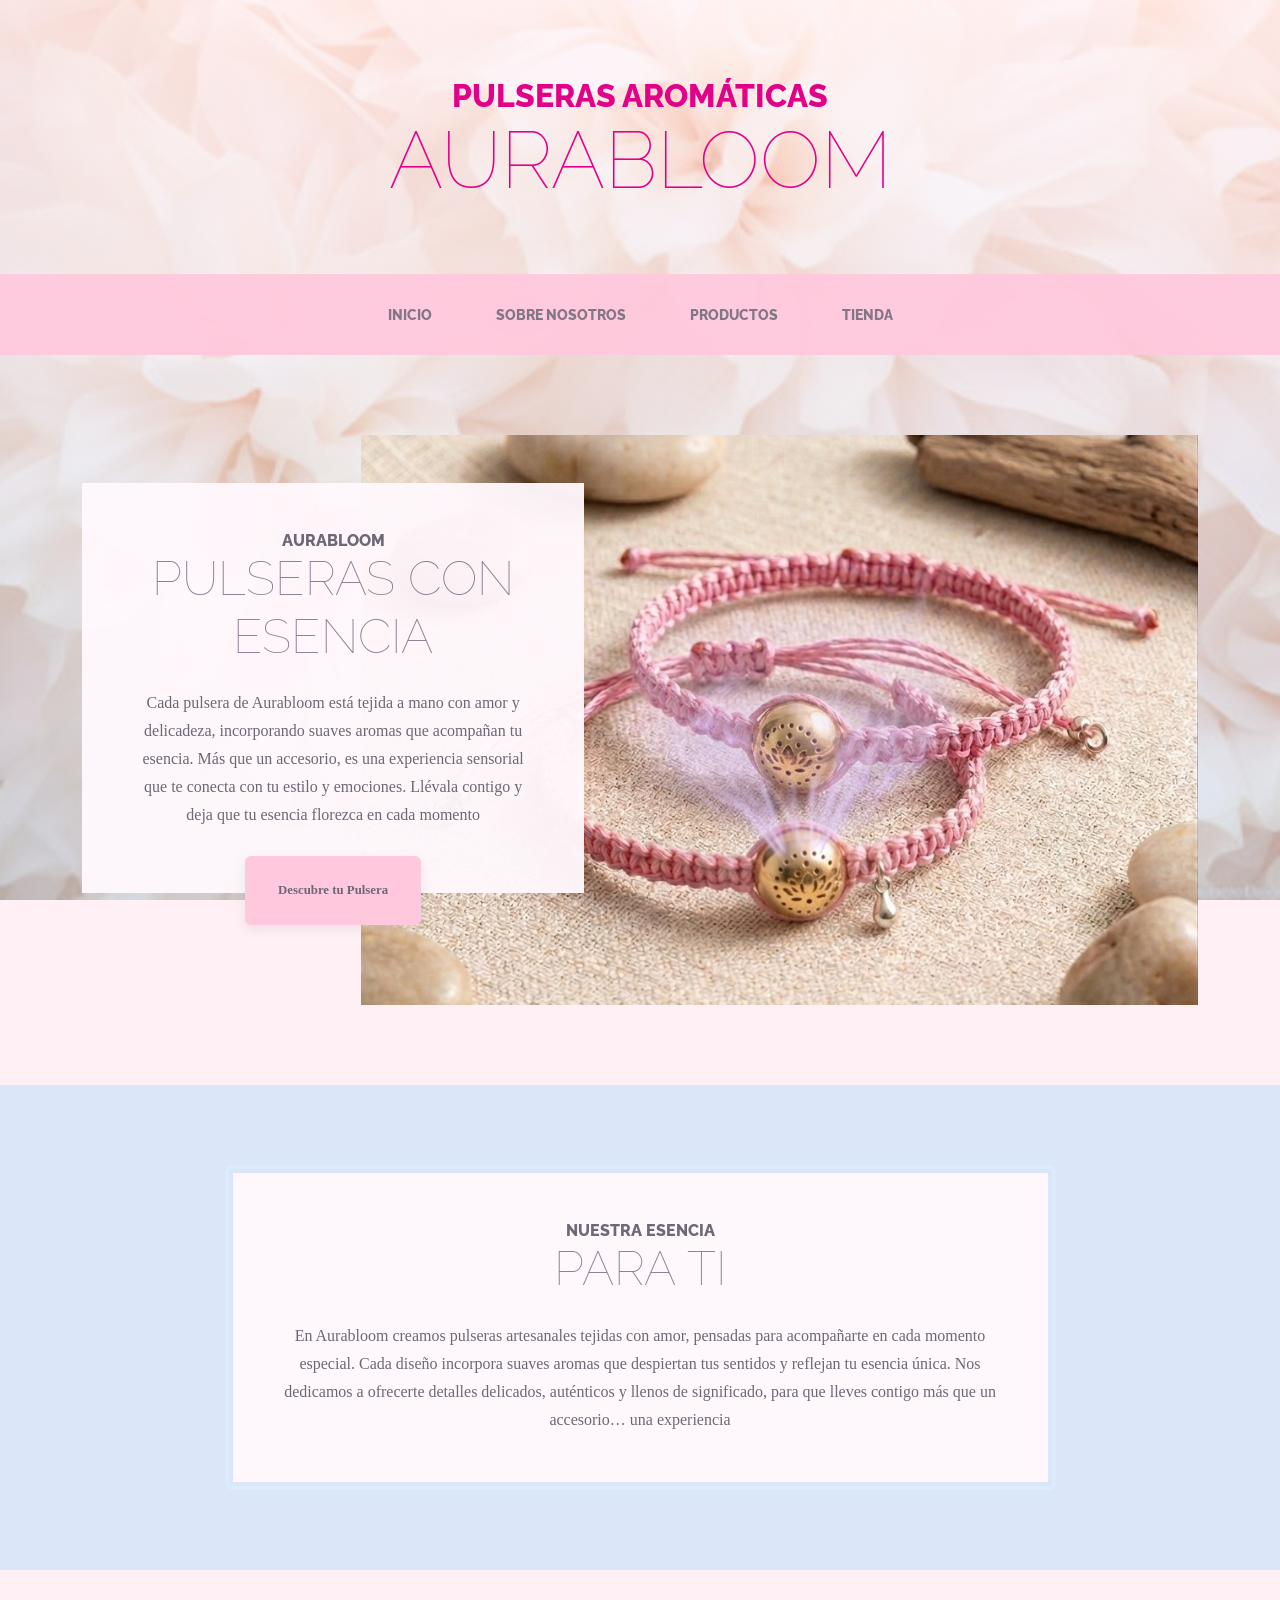
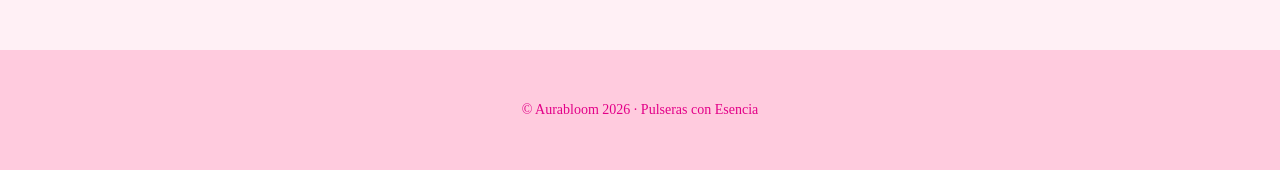
<file: index.html>
<!DOCTYPE html>
<html lang="en">
    <head>
        <meta charset="utf-8" />
        <meta name="viewport" content="width=device-width, initial-scale=1, shrink-to-fit=no" />
        <meta name="description" content="" />
        <meta name="author" content="" />
        <title>Aurabloom</title>
        <link rel="icon" type="image/x-icon" href="assets/favicon.png" />
        <!-- Google fonts-->
        <link href="https://fonts.googleapis.com/css?family=Raleway:100,100i,200,200i,300,300i,400,400i,500,500i,600,600i,700,700i,800,800i,900,900i" rel="stylesheet" />
        <link href="https://fonts.googleapis.com/css?family=Lora:400,400i,700,700i" rel="stylesheet" />
        <!-- Core theme CSS (includes Bootstrap)-->
        <link href="css/styles.css" rel="stylesheet" />
    </head>
    <body>
        <header>
            <h1 class="site-heading text-center text-faded d-none d-lg-block">
                <span class="site-heading-upper text-primary mb-3">Pulseras Aromáticas</span>
                <span class="site-heading-lower">Aurabloom</span>
            </h1>
        </header>
        <!-- Navigation-->
        <nav class="navbar navbar-expand-lg navbar-dark py-lg-4" id="mainNav">
            <div class="container">
                <a class="navbar-brand text-uppercase fw-bold d-lg-none" href="index.html">Aurabloom</a>
                <button class="navbar-toggler" type="button" data-bs-toggle="collapse" data-bs-target="#navbarSupportedContent" aria-controls="navbarSupportedContent" aria-expanded="false" aria-label="Toggle navigation"><span class="navbar-toggler-icon"></span></button>
                <div class="collapse navbar-collapse" id="navbarSupportedContent">
                    <ul class="navbar-nav mx-auto">
                        <li class="nav-item px-lg-4"><a class="nav-link text-uppercase" href="index.html">Inicio</a></li>
                        <li class="nav-item px-lg-4"><a class="nav-link text-uppercase" href="about.html">Sobre Nosotros</a></li>
                        <li class="nav-item px-lg-4"><a class="nav-link text-uppercase" href="products.html">Productos</a></li>
                        <li class="nav-item px-lg-4"><a class="nav-link text-uppercase" href="store.html">Tienda</a></li>
                    </ul>
                </div>
            </div>
        </nav>
        <section class="page-section clearfix">
            <div class="container">
                <div class="intro">
                    <img class="intro-img img-fluid mb-3 mb-lg-0 rounded" src="assets/img/intro.jpg" alt="..." />
                    <div class="intro-text left-0 text-center bg-faded p-5 rounded">
                        <h2 class="section-heading mb-4">
                            <span class="section-heading-upper">AURABLOOM</span>
                            <span class="section-heading-lower">Pulseras con Esencia</span>
                        </h2>
                        <p class="mb-3">Cada pulsera de Aurabloom está tejida a mano con amor y delicadeza, incorporando suaves aromas que acompañan tu esencia. Más que un accesorio, es una experiencia sensorial que te conecta con tu estilo y emociones. Llévala contigo y deja que tu esencia florezca en cada momento</p>
                        <div class="intro-button mx-auto"><a class="btn btn-primary btn-xl" href="#!">Descubre tu Pulsera</a></div>
                    </div>
                </div>
            </div>
        </section>
        <section class="page-section cta">
            <div class="container">
                <div class="row">
                    <div class="col-xl-9 mx-auto">
                        <div class="cta-inner bg-faded text-center rounded">
                            <h2 class="section-heading mb-4">
                                <span class="section-heading-upper">NUESTRA ESENCIA</span>
                                <span class="section-heading-lower">PARA TI</span>
                            </h2>
                            <p class="mb-0">En Aurabloom creamos pulseras artesanales tejidas con amor, pensadas para acompañarte en cada momento especial. Cada diseño incorpora suaves aromas que despiertan tus sentidos y reflejan tu esencia única. Nos dedicamos a ofrecerte detalles delicados, auténticos y llenos de significado, para que lleves contigo más que un accesorio… una experiencia</p>
                        </div>
                    </div>
                </div>
            </div>
        </section>
        <footer class="footer text-faded text-center py-5">
            <div class="container"><p class="m-0 small">© Aurabloom 2026 · Pulseras con Esencia</p></div>
        </footer>
        <!-- Bootstrap core JS-->
        <script src="https://cdn.jsdelivr.net/npm/bootstrap@5.2.3/dist/js/bootstrap.bundle.min.js"></script>
        <!-- Core theme JS-->
        <script src="js/scripts.js"></script>
    </body>
</html>
</file>
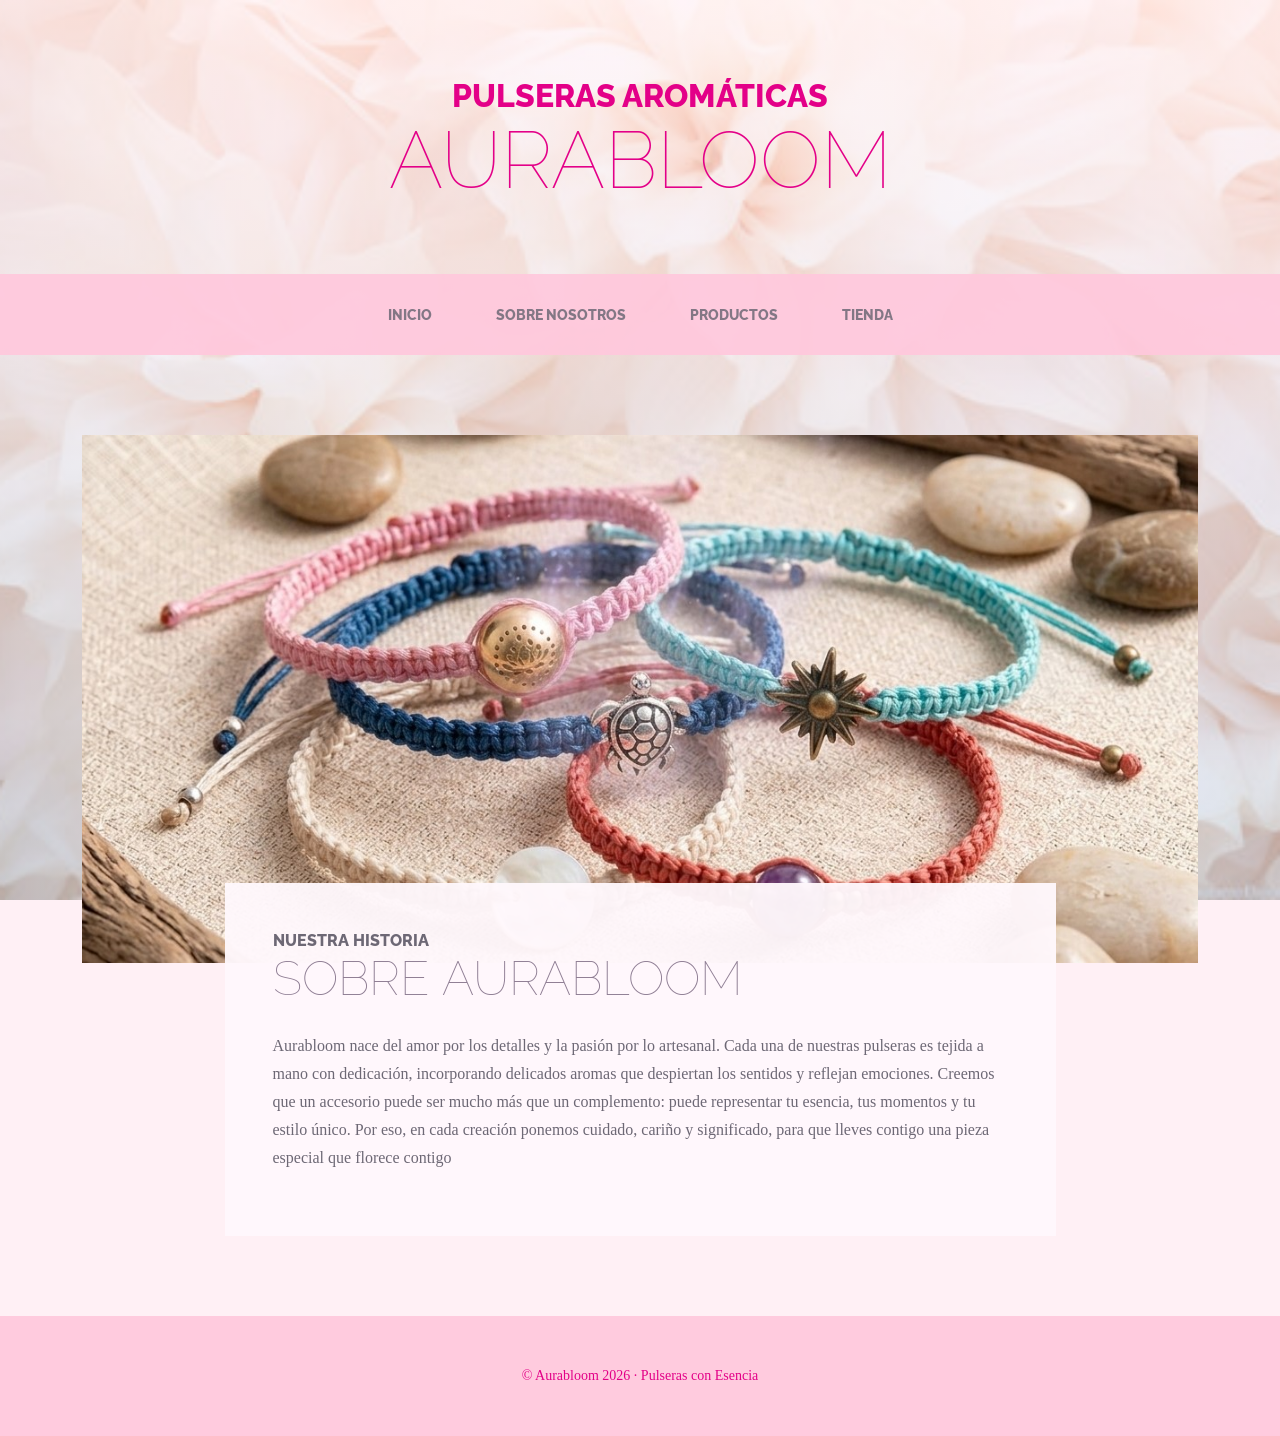
<file: about.html>
<!DOCTYPE html>
<html lang="en">
    <head>
        <meta charset="utf-8" />
        <meta name="viewport" content="width=device-width, initial-scale=1, shrink-to-fit=no" />
        <meta name="description" content="" />
        <meta name="author" content="" />
        <title>Aurabloom</title>
        <link rel="icon" type="image/x-icon" href="assets/favicon.png" />
        <!-- Google fonts-->
        <link href="https://fonts.googleapis.com/css?family=Raleway:100,100i,200,200i,300,300i,400,400i,500,500i,600,600i,700,700i,800,800i,900,900i" rel="stylesheet" />
        <link href="https://fonts.googleapis.com/css?family=Lora:400,400i,700,700i" rel="stylesheet" />
        <!-- Core theme CSS (includes Bootstrap)-->
        <link href="css/styles.css" rel="stylesheet" />
    </head>
    <body>
        <header>
            <h1 class="site-heading text-center text-faded d-none d-lg-block">
                <span class="site-heading-upper text-primary mb-3">Pulseras Aromáticas</span>
                <span class="site-heading-lower">Aurabloom</span>
            </h1>
        </header>
        <!-- Navigation-->
        <nav class="navbar navbar-expand-lg navbar-dark py-lg-4" id="mainNav">
            <div class="container">
                <a class="navbar-brand text-uppercase fw-bold d-lg-none" href="index.html">Aurabloom</a>
                <button class="navbar-toggler" type="button" data-bs-toggle="collapse" data-bs-target="#navbarSupportedContent" aria-controls="navbarSupportedContent" aria-expanded="false" aria-label="Toggle navigation"><span class="navbar-toggler-icon"></span></button>
                <div class="collapse navbar-collapse" id="navbarSupportedContent">
                    <ul class="navbar-nav mx-auto">
                        <li class="nav-item px-lg-4"><a class="nav-link text-uppercase" href="index.html">Inicio</a></li>
                        <li class="nav-item px-lg-4"><a class="nav-link text-uppercase" href="about.html">Sobre Nosotros</a></li>
                        <li class="nav-item px-lg-4"><a class="nav-link text-uppercase" href="products.html">Productos</a></li>
                        <li class="nav-item px-lg-4"><a class="nav-link text-uppercase" href="store.html">Tienda</a></li>
                    </ul>
                </div>
            </div>
        </nav>
        <section class="page-section about-heading">
            <div class="container">
                <img class="img-fluid rounded about-heading-img mb-3 mb-lg-0" src="assets/img/about.jpg" alt="..." />
                <div class="about-heading-content">
                    <div class="row">
                        <div class="col-xl-9 col-lg-10 mx-auto">
                            <div class="bg-faded rounded p-5">
                                <h2 class="section-heading mb-4">
                                    <span class="section-heading-upper">NUESTRA HISTORIA</span>
                                    <span class="section-heading-lower">SOBRE AURABLOOM</span>
                                </h2>
                                <p>Aurabloom nace del amor por los detalles y la pasión por lo artesanal. Cada una de nuestras pulseras es tejida a mano con dedicación, incorporando delicados aromas que despiertan los sentidos y reflejan emociones. Creemos que un accesorio puede ser mucho más que un complemento: puede representar tu esencia, tus momentos y tu estilo único. Por eso, en cada creación ponemos cuidado, cariño y significado, para que lleves contigo una pieza especial que florece contigo</p>
                            </div>
                        </div>
                    </div>
                </div>
            </div>
        </section>
        <footer class="footer text-faded text-center py-5">
            <div class="container"><p class="m-0 small">© Aurabloom 2026 · Pulseras con Esencia</p></div>
        </footer>
        <!-- Bootstrap core JS-->
        <script src="https://cdn.jsdelivr.net/npm/bootstrap@5.2.3/dist/js/bootstrap.bundle.min.js"></script>
        <!-- Core theme JS-->
        <script src="js/scripts.js"></script>
    </body>
</html>
</file>
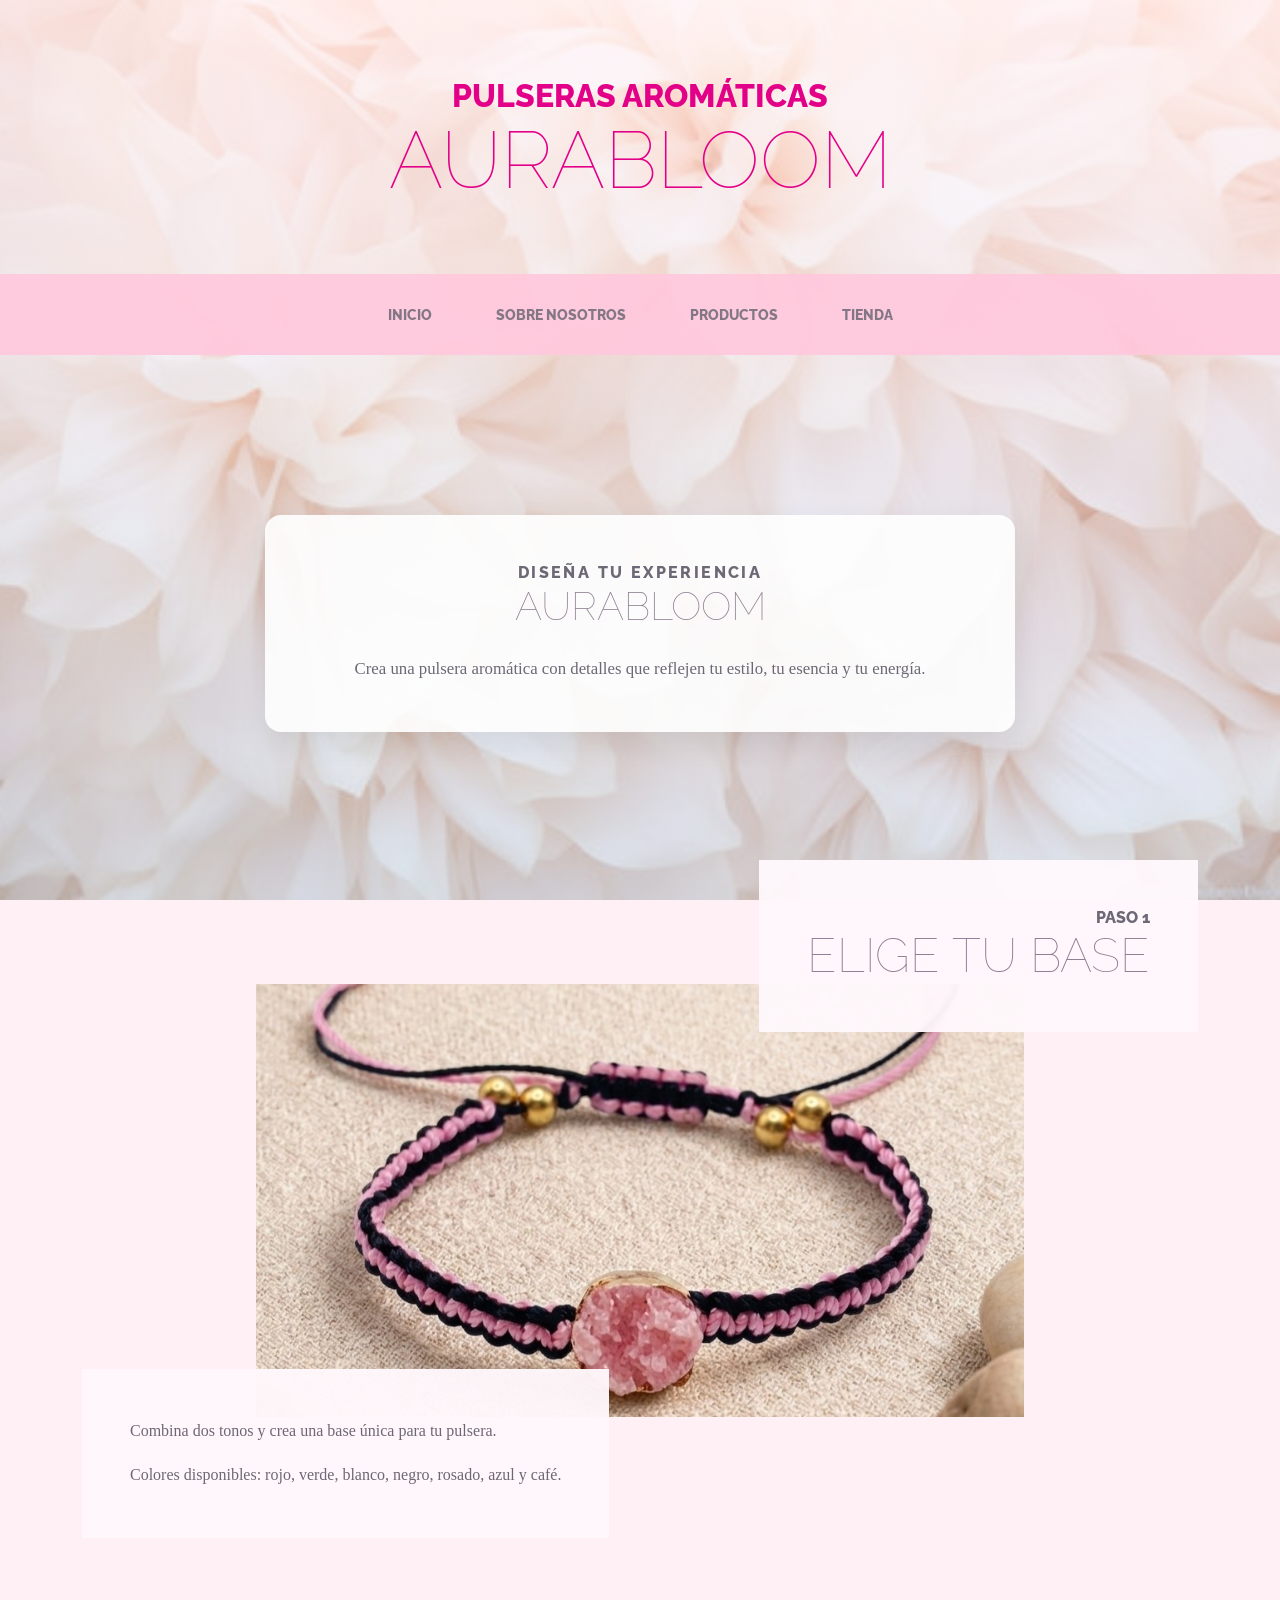
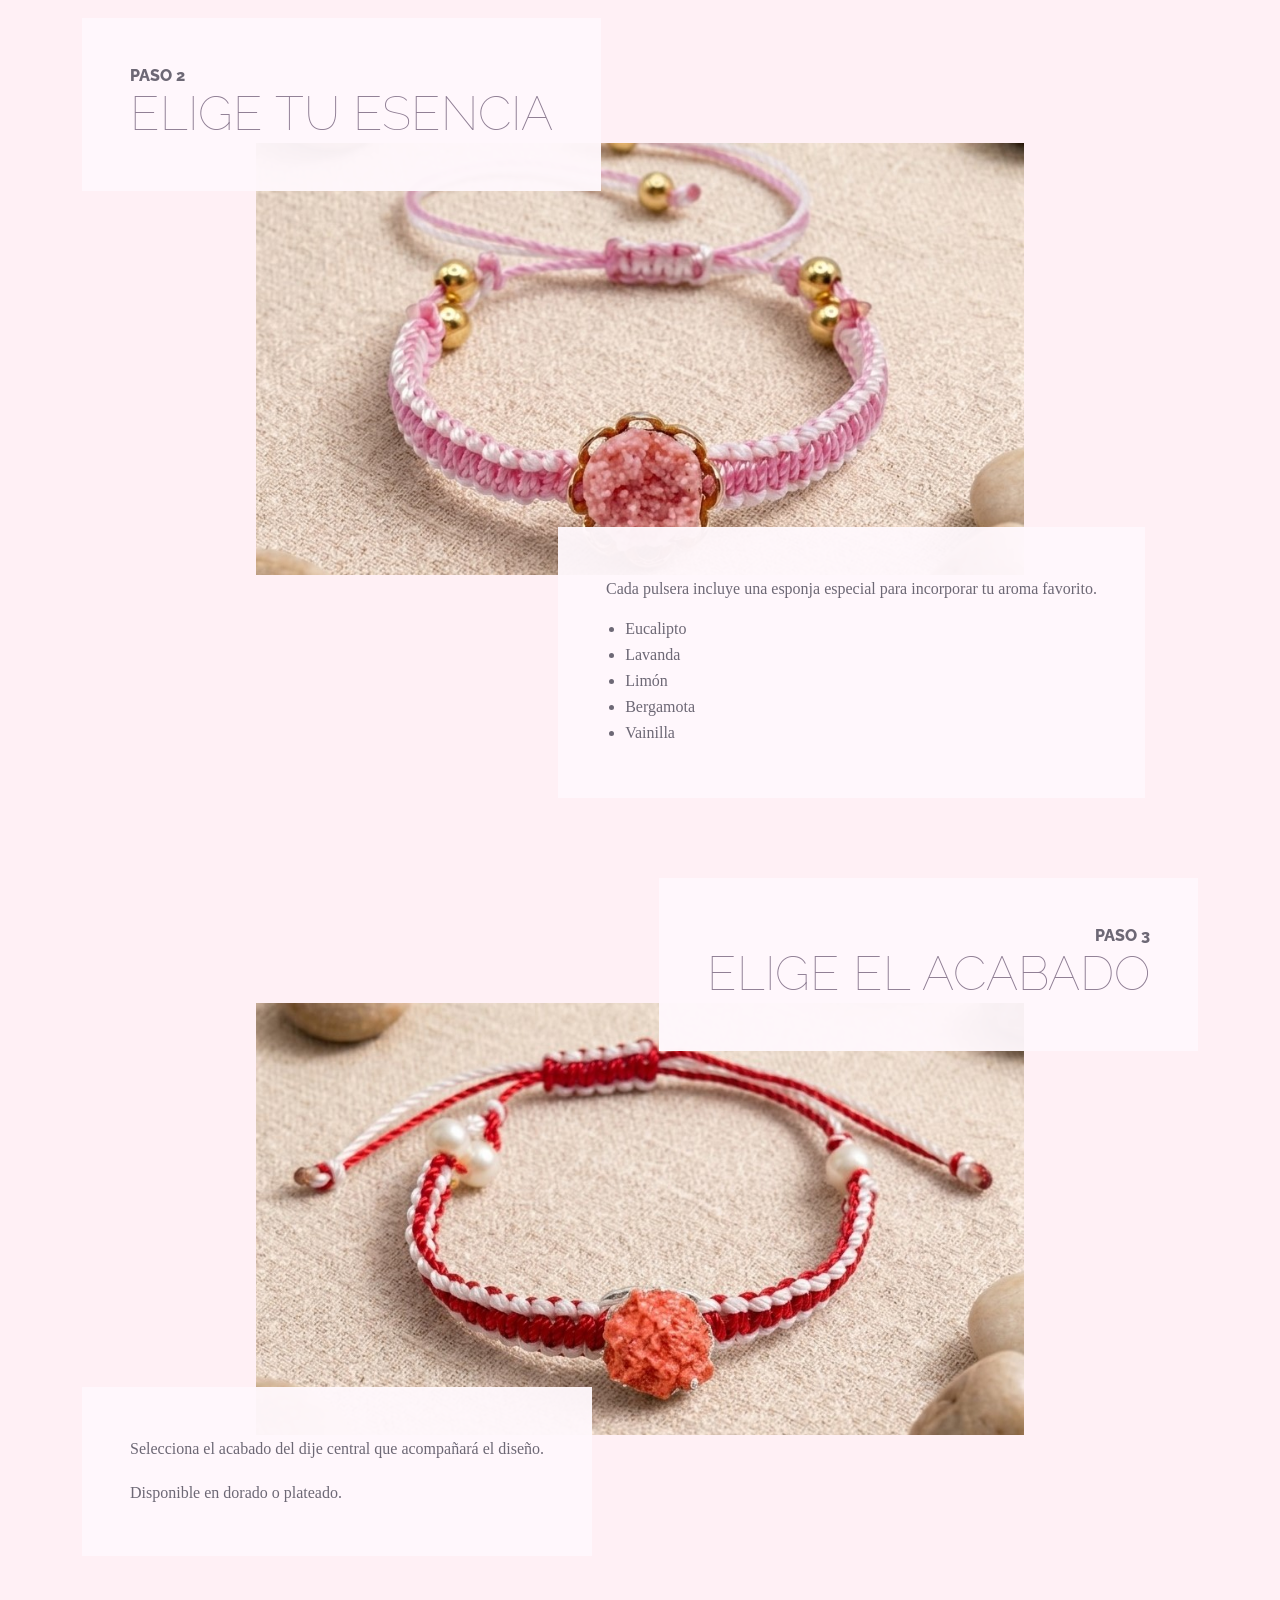
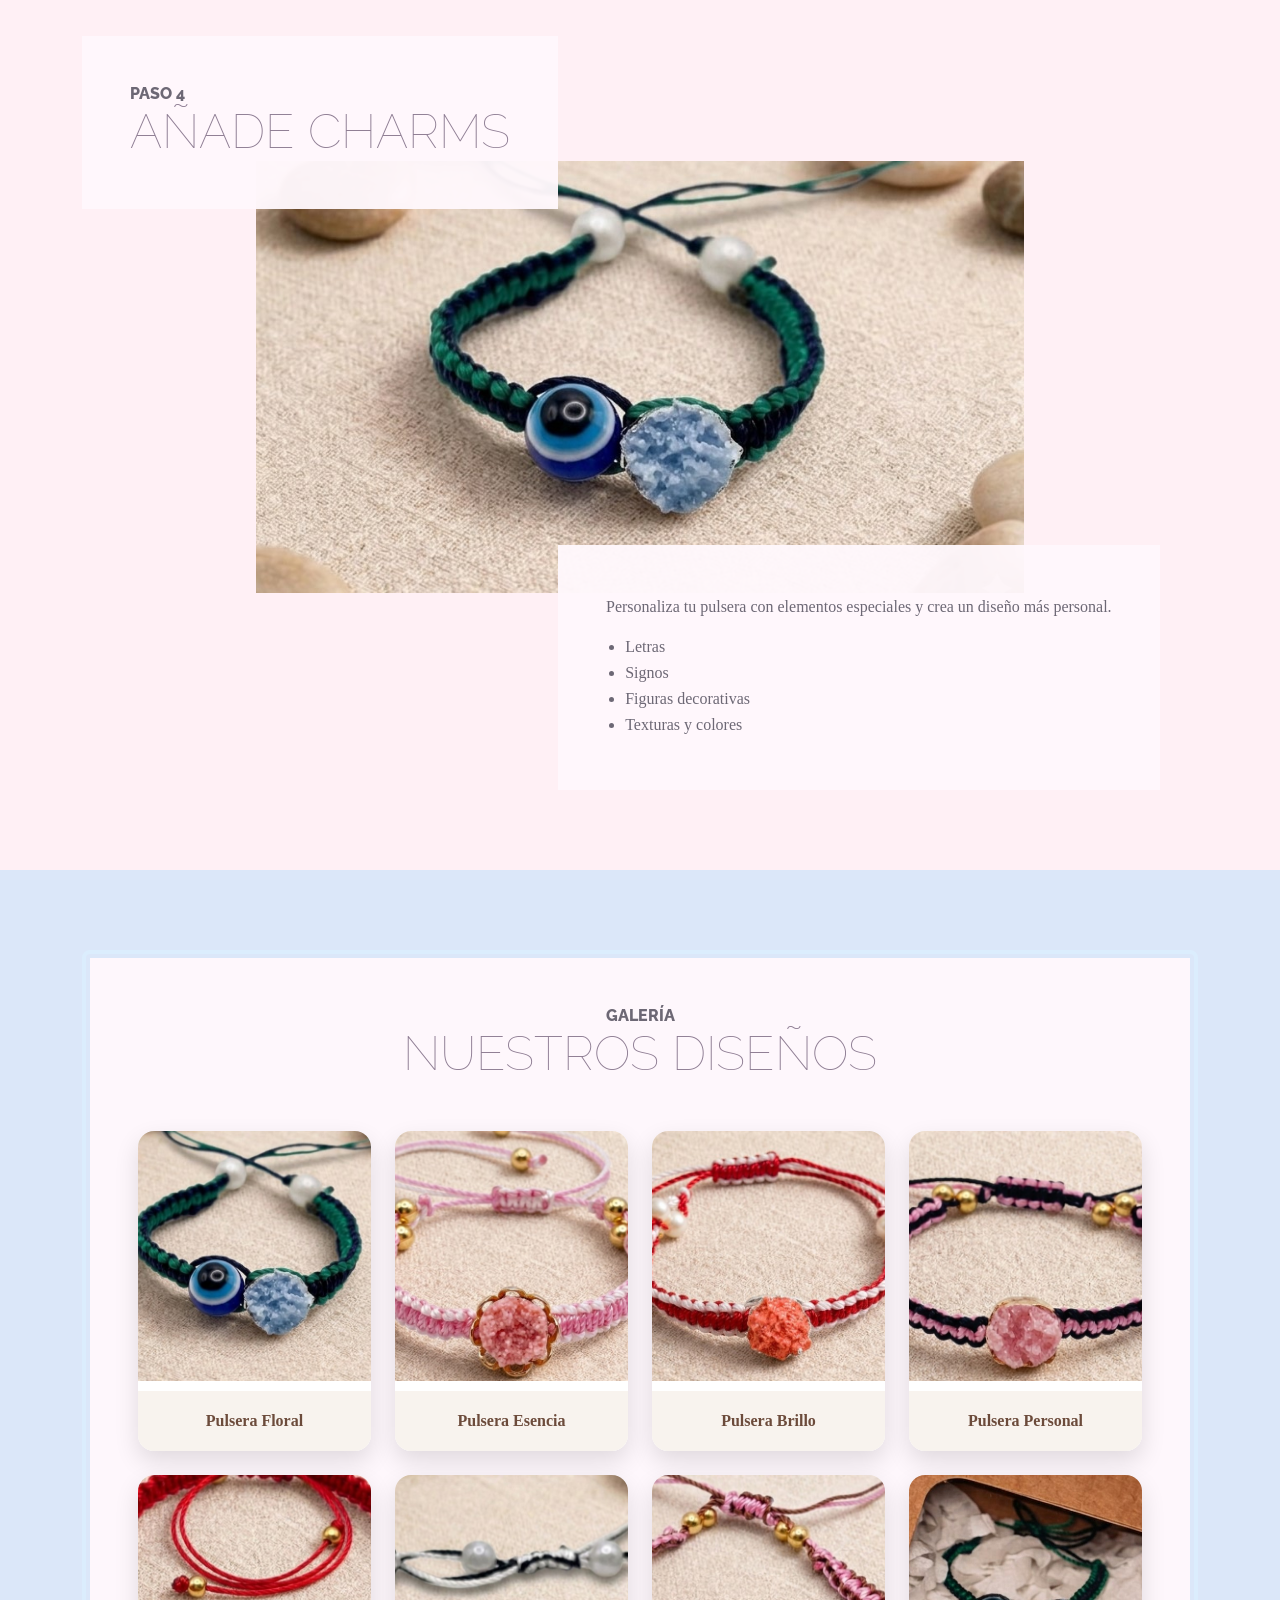
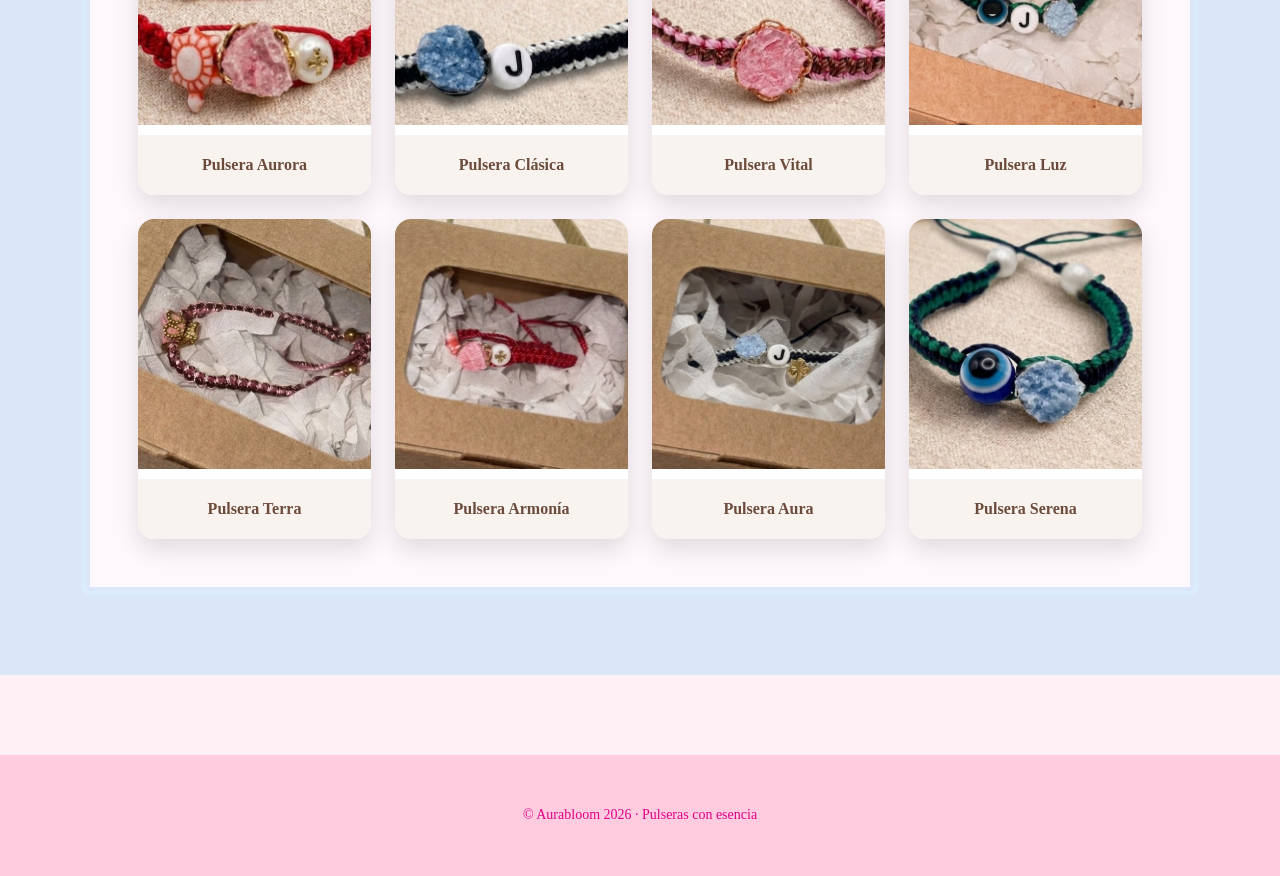
<file: products.html>
<!DOCTYPE html>
<html lang="es">
    <head>
        <meta charset="utf-8" />
        <meta name="viewport" content="width=device-width, initial-scale=1, shrink-to-fit=no" />
        <meta name="description" content="Aurabloom - Pulseras aromáticas personalizadas" />
        <meta name="author" content="" />
        <title>Aurabloom</title>
        <link rel="icon" type="image/x-icon" href="assets/favicon.png" />
        <link href="https://fonts.googleapis.com/css?family=Raleway:100,100i,200,200i,300,300i,400,400i,500,500i,600,600i,700,700i,800,800i,900,900i" rel="stylesheet" />
        <link href="https://fonts.googleapis.com/css?family=Lora:400,400i,700,700i" rel="stylesheet" />
        <link href="css/styles.css" rel="stylesheet" />

        <style>
            /* SECCIÓN PRINCIPAL CENTRADA */
            .hero-aurabloom {
                padding: 5rem 0 3rem 0;
            }

            .hero-aurabloom .hero-box {
                max-width: 750px;
                margin: 0 auto;
                text-align: center;
                background: rgba(255, 255, 255, 0.9);
                padding: 3rem 2rem;
                border-radius: 1rem;
                box-shadow: 0 10px 30px rgba(0, 0, 0, 0.08);
            }

            .hero-aurabloom .section-heading-upper {
                display: block;
                font-size: 1rem;
                letter-spacing: 0.15rem;
            }

            .hero-aurabloom .section-heading-lower {
                display: block;
                font-size: 2.5rem;
                line-height: 1.2;
            }

            .hero-aurabloom .hero-text {
                font-size: 1.05rem;
                max-width: 600px;
                margin: 1rem auto 0 auto;
            }

            /* AJUSTE DE TEXTO PARA LOS PASOS */
            .product-item-description p {
                font-size: 1rem;
                line-height: 1.8;
            }

            .mini-lista {
                padding-left: 1.2rem;
                margin-bottom: 0;
            }

            .mini-lista li {
                margin-bottom: 0.5rem;
            }

            /* GALERÍA CON TARJETAS GIRATORIAS */
            .flip-card {
                background-color: transparent;
                width: 100%;
                height: 320px;
                perspective: 1000px;
            }

            .flip-card-inner {
                position: relative;
                width: 100%;
                height: 100%;
                text-align: center;
                transition: transform 0.8s;
                transform-style: preserve-3d;
            }

            .flip-card:hover .flip-card-inner {
                transform: rotateY(180deg);
            }

            .flip-card-front,
            .flip-card-back {
                position: absolute;
                width: 100%;
                height: 100%;
                -webkit-backface-visibility: hidden;
                backface-visibility: hidden;
                border-radius: 1rem;
                overflow: hidden;
                box-shadow: 0 10px 25px rgba(0, 0, 0, 0.12);
            }

            .flip-card-front {
                background: #fff;
                display: flex;
                flex-direction: column;
                justify-content: space-between;
            }

            .flip-card-front img {
                width: 100%;
                height: 250px;
                object-fit: cover;
            }

            .flip-card-front .card-title-front {
                padding: 1rem;
                margin: 0;
                font-weight: 700;
                color: #6c4b3b;
                background: #f8f3ee;
            }

            .flip-card-back {
                background: #f8f3ee;
                color: #4a3428;
                transform: rotateY(180deg);
                display: flex;
                align-items: center;
                justify-content: center;
                padding: 1.5rem;
            }

            .flip-card-back h5 {
                font-weight: 700;
                margin-bottom: 0.8rem;
            }

            .flip-card-back p {
                margin: 0;
                font-size: 0.95rem;
                line-height: 1.7;
            }

            /* RESPONSIVE */
            @media (max-width: 991.98px) {
                .hero-aurabloom {
                    padding: 3rem 0 2rem 0;
                }

                .hero-aurabloom .hero-box {
                    padding: 2rem 1.5rem;
                }

                .hero-aurabloom .section-heading-lower {
                    font-size: 2rem;
                }
            }

            @media (max-width: 767.98px) {
                .flip-card {
                    height: 300px;
                }

                .flip-card-front img {
                    height: 220px;
                }
            }
        </style>
    </head>
    <body>
        <header>
            <h1 class="site-heading text-center text-faded d-none d-lg-block">
                <span class="site-heading-upper text-primary mb-3">Pulseras Aromáticas</span>
                <span class="site-heading-lower">Aurabloom</span>
            </h1>
        </header>

        <nav class="navbar navbar-expand-lg navbar-dark py-lg-4" id="mainNav">
            <div class="container">
                <a class="navbar-brand text-uppercase fw-bold d-lg-none" href="index.html">Aurabloom</a>
                <button class="navbar-toggler" type="button" data-bs-toggle="collapse" data-bs-target="#navbarSupportedContent" aria-controls="navbarSupportedContent" aria-expanded="false" aria-label="Toggle navigation">
                    <span class="navbar-toggler-icon"></span>
                </button>

                <div class="collapse navbar-collapse" id="navbarSupportedContent">
                    <ul class="navbar-nav mx-auto">
                        <li class="nav-item px-lg-4"><a class="nav-link text-uppercase active" href="index.html">Inicio</a></li>
                        <li class="nav-item px-lg-4"><a class="nav-link text-uppercase" href="about.html">Sobre Nosotros</a></li>
                        <li class="nav-item px-lg-4"><a class="nav-link text-uppercase" href="products.html">Productos</a></li>
                        <li class="nav-item px-lg-4"><a class="nav-link text-uppercase" href="store.html">Tienda</a></li>
                    </ul>
                </div>
            </div>
        </nav>

        <!-- SECCIÓN PRINCIPAL -->
        <section class="page-section hero-aurabloom">
            <div class="container">
                <div class="hero-box">
                    <h2 class="section-heading mb-4">
                        <span class="section-heading-upper">Diseña tu experiencia</span>
                        <span class="section-heading-lower">Aurabloom</span>
                    </h2>
                    <p class="hero-text mb-0">
                        Crea una pulsera aromática con detalles que reflejen tu estilo, tu esencia y tu energía.
                    </p>
                </div>
            </div>
        </section>

        <!-- PASO 1 -->
        <section class="page-section">
            <div class="container">
                <div class="product-item">
                    <div class="product-item-title d-flex">
                        <div class="bg-faded p-5 d-flex ms-auto rounded">
                            <h2 class="section-heading mb-0 text-end">
                                <span class="section-heading-upper">Paso 1</span>
                                <span class="section-heading-lower">Elige tu base</span>
                            </h2>
                        </div>
                    </div>

                    <img class="product-item-img mx-auto d-flex rounded img-fluid mb-3 mb-lg-0" src="assets/img/products-04.jpg" alt="Base de pulsera Aurabloom" />

                    <div class="product-item-description d-flex me-auto">
                        <div class="bg-faded p-5 rounded">
                            <p class="mb-3">
                                Combina dos tonos y crea una base única para tu pulsera.
                            </p>
                            <p class="mb-0">
                                Colores disponibles: rojo, verde, blanco, negro, rosado, azul y café.
                            </p>
                        </div>
                    </div>
                </div>
            </div>
        </section>

        <!-- PASO 2 -->
        <section class="page-section">
            <div class="container">
                <div class="product-item">
                    <div class="product-item-title d-flex">
                        <div class="bg-faded p-5 d-flex me-auto rounded">
                            <h2 class="section-heading mb-0">
                                <span class="section-heading-upper">Paso 2</span>
                                <span class="section-heading-lower">Elige tu esencia</span>
                            </h2>
                        </div>
                    </div>

                    <img class="product-item-img mx-auto d-flex rounded img-fluid mb-3 mb-lg-0" src="assets/img/products-02.jpg" alt="Esencias Aurabloom" />

                    <div class="product-item-description d-flex ms-auto">
                        <div class="bg-faded p-5 rounded">
                            <p class="mb-3">
                                Cada pulsera incluye una esponja especial para incorporar tu aroma favorito.
                            </p>
                            <ul class="mini-lista">
                                <li>Eucalipto</li>
                                <li>Lavanda</li>
                                <li>Limón</li>
                                <li>Bergamota</li>
                                <li>Vainilla</li>
                            </ul>
                        </div>
                    </div>
                </div>
            </div>
        </section>

        <!-- PASO 3 -->
        <section class="page-section">
            <div class="container">
                <div class="product-item">
                    <div class="product-item-title d-flex">
                        <div class="bg-faded p-5 d-flex ms-auto rounded">
                            <h2 class="section-heading mb-0 text-end">
                                <span class="section-heading-upper">Paso 3</span>
                                <span class="section-heading-lower">Elige el acabado</span>
                            </h2>
                        </div>
                    </div>

                    <img class="product-item-img mx-auto d-flex rounded img-fluid mb-3 mb-lg-0" src="assets/img/products-03.jpg" alt="Acabado de pulsera Aurabloom" />

                    <div class="product-item-description d-flex me-auto">
                        <div class="bg-faded p-5 rounded">
                            <p class="mb-3">
                                Selecciona el acabado del dije central que acompañará el diseño.
                            </p>
                            <p class="mb-0">
                                Disponible en dorado o plateado.
                            </p>
                        </div>
                    </div>
                </div>
            </div>
        </section>

        <!-- PASO 4 -->
        <section class="page-section">
            <div class="container">
                <div class="product-item">
                    <div class="product-item-title d-flex">
                        <div class="bg-faded p-5 d-flex me-auto rounded">
                            <h2 class="section-heading mb-0">
                                <span class="section-heading-upper">Paso 4</span>
                                <span class="section-heading-lower">Añade charms</span>
                            </h2>
                        </div>
                    </div>

                    <img class="product-item-img mx-auto d-flex rounded img-fluid mb-3 mb-lg-0" src="assets/img/products-01.jpg" alt="Detalles y charms Aurabloom" />

                    <div class="product-item-description d-flex ms-auto">
                        <div class="bg-faded p-5 rounded">
                            <p class="mb-3">
                                Personaliza tu pulsera con elementos especiales y crea un diseño más personal.
                            </p>
                            <ul class="mini-lista">
                                <li>Letras</li>
                                <li>Signos</li>
                                <li>Figuras decorativas</li>
                                <li>Texturas y colores</li>
                            </ul>
                        </div>
                    </div>
                </div>
            </div>
        </section>

        <!-- GALERÍA -->
        <section class="page-section cta">
            <div class="container">
                <div class="row">
                    <div class="col-xl-12 mx-auto">
                        <div class="cta-inner bg-faded text-center rounded">
                            <h2 class="section-heading mb-5">
                                <span class="section-heading-upper">Galería</span>
                                <span class="section-heading-lower">Nuestros Diseños</span>
                            </h2>

                            <div class="row g-4">

                                <div class="col-md-6 col-lg-3">
                                    <div class="flip-card">
                                        <div class="flip-card-inner">
                                            <div class="flip-card-front">
                                                <img src="assets/img/products-01.jpg" alt="Pulsera floral" />
                                                <p class="card-title-front">Pulsera Floral</p>
                                            </div>
                                            <div class="flip-card-back">
                                                <div>
                                                    <h5>Pulsera Floral</h5>
                                                    <p>Diseño delicado con una combinación suave y elegante para un estilo sutil.</p>
                                                </div>
                                            </div>
                                        </div>
                                    </div>
                                </div>

                                <div class="col-md-6 col-lg-3">
                                    <div class="flip-card">
                                        <div class="flip-card-inner">
                                            <div class="flip-card-front">
                                                <img src="assets/img/products-02.jpg" alt="Pulsera Esencia" />
                                                <p class="card-title-front">Pulsera Esencia</p>
                                            </div>
                                            <div class="flip-card-back">
                                                <div>
                                                    <h5>Pulsera Esencia</h5>
                                                    <p>Ideal para quienes buscan un accesorio con aroma y presencia armoniosa.</p>
                                                </div>
                                            </div>
                                        </div>
                                    </div>
                                </div>

                                <div class="col-md-6 col-lg-3">
                                    <div class="flip-card">
                                        <div class="flip-card-inner">
                                            <div class="flip-card-front">
                                                <img src="assets/img/products-03.jpg" alt="Pulsera Brillo" />
                                                <p class="card-title-front">Pulsera Brillo</p>
                                            </div>
                                            <div class="flip-card-back">
                                                <div>
                                                    <h5>Pulsera Brillo</h5>
                                                    <p>Acabado moderno con detalles que resaltan y aportan un toque sofisticado.</p>
                                                </div>
                                            </div>
                                        </div>
                                    </div>
                                </div>

                                <div class="col-md-6 col-lg-3">
                                    <div class="flip-card">
                                        <div class="flip-card-inner">
                                            <div class="flip-card-front">
                                                <img src="assets/img/products-04.jpg" alt="Pulsera Personal" />
                                                <p class="card-title-front">Pulsera Personal</p>
                                            </div>
                                            <div class="flip-card-back">
                                                <div>
                                                    <h5>Pulsera Personal</h5>
                                                    <p>Un modelo pensado para expresar identidad a través de pequeños detalles.</p>
                                                </div>
                                            </div>
                                        </div>
                                    </div>
                                </div>

                                <div class="col-md-6 col-lg-3">
                                    <div class="flip-card">
                                        <div class="flip-card-inner">
                                            <div class="flip-card-front">
                                                <img src="assets/img/products-05.jpg" alt="Pulsera Aurora" />
                                                <p class="card-title-front">Pulsera Aurora</p>
                                            </div>
                                            <div class="flip-card-back">
                                                <div>
                                                    <h5>Pulsera Aurora</h5>
                                                    <p>Combina tonos llamativos con una presencia fresca y contemporánea.</p>
                                                </div>
                                            </div>
                                        </div>
                                    </div>
                                </div>

                                <div class="col-md-6 col-lg-3">
                                    <div class="flip-card">
                                        <div class="flip-card-inner">
                                            <div class="flip-card-front">
                                                <img src="assets/img/products-06.jpg" alt="Pulsera Clásica" />
                                                <p class="card-title-front">Pulsera Clásica</p>
                                            </div>
                                            <div class="flip-card-back">
                                                <div>
                                                    <h5>Pulsera Clásica</h5>
                                                    <p>Diseño sobrio y equilibrado para quienes prefieren un estilo atemporal.</p>
                                                </div>
                                            </div>
                                        </div>
                                    </div>
                                </div>

                                <div class="col-md-6 col-lg-3">
                                    <div class="flip-card">
                                        <div class="flip-card-inner">
                                            <div class="flip-card-front">
                                                <img src="assets/img/products-07.jpg" alt="Pulsera Vital" />
                                                <p class="card-title-front">Pulsera Vital</p>
                                            </div>
                                            <div class="flip-card-back">
                                                <div>
                                                    <h5>Pulsera Vital</h5>
                                                    <p>Una opción dinámica con un aire juvenil y una imagen muy natural.</p>
                                                </div>
                                            </div>
                                        </div>
                                    </div>
                                </div>

                                <div class="col-md-6 col-lg-3">
                                    <div class="flip-card">
                                        <div class="flip-card-inner">
                                            <div class="flip-card-front">
                                                <img src="assets/img/products-08.jpg" alt="Pulsera Luz" />
                                                <p class="card-title-front">Pulsera Luz</p>
                                            </div>
                                            <div class="flip-card-back">
                                                <div>
                                                    <h5>Pulsera Luz</h5>
                                                    <p>Un diseño ligero y femenino que destaca por su simplicidad visual.</p>
                                                </div>
                                            </div>
                                        </div>
                                    </div>
                                </div>

                                <div class="col-md-6 col-lg-3">
                                    <div class="flip-card">
                                        <div class="flip-card-inner">
                                            <div class="flip-card-front">
                                                <img src="assets/img/products-09.jpg" alt="Pulsera Terra" />
                                                <p class="card-title-front">Pulsera Terra</p>
                                            </div>
                                            <div class="flip-card-back">
                                                <div>
                                                    <h5>Pulsera Terra</h5>
                                                    <p>Inspirada en tonos cálidos y naturales, ideal para un estilo acogedor.</p>
                                                </div>
                                            </div>
                                        </div>
                                    </div>
                                </div>

                                <div class="col-md-6 col-lg-3">
                                    <div class="flip-card">
                                        <div class="flip-card-inner">
                                            <div class="flip-card-front">
                                                <img src="assets/img/products-10.jpg" alt="Pulsera Armonía" />
                                                <p class="card-title-front">Pulsera Armonía</p>
                                            </div>
                                            <div class="flip-card-back">
                                                <div>
                                                    <h5>Pulsera Armonía</h5>
                                                    <p>Modelo pensado para transmitir equilibrio con una composición delicada.</p>
                                                </div>
                                            </div>
                                        </div>
                                    </div>
                                </div>

                                <div class="col-md-6 col-lg-3">
                                    <div class="flip-card">
                                        <div class="flip-card-inner">
                                            <div class="flip-card-front">
                                                <img src="assets/img/products-11.jpg" alt="Pulsera Aura" />
                                                <p class="card-title-front">Pulsera Aura</p>
                                            </div>
                                            <div class="flip-card-back">
                                                <div>
                                                    <h5>Pulsera Aura</h5>
                                                    <p>Una pieza con carácter visual que resalta por su combinación de detalles.</p>
                                                </div>
                                            </div>
                                        </div>
                                    </div>
                                </div>

                                <div class="col-md-6 col-lg-3">
                                    <div class="flip-card">
                                        <div class="flip-card-inner">
                                            <div class="flip-card-front">
                                                <img src="assets/img/products-01.jpg" alt="Pulsera Serena" />
                                                <p class="card-title-front">Pulsera Serena</p>
                                            </div>
                                            <div class="flip-card-back">
                                                <div>
                                                    <h5>Pulsera Serena</h5>
                                                    <p>Diseño suave y elegante para complementar un estilo delicado y natural.</p>
                                                </div>
                                            </div>
                                        </div>
                                    </div>
                                </div>

                            </div>
                        </div>
                    </div>
                </div>
            </div>
        </section>

        <footer class="footer text-faded text-center py-5">
            <div class="container">
                <p class="m-0 small">© Aurabloom 2026 · Pulseras con esencia</p>
            </div>
        </footer>

        <script src="https://cdn.jsdelivr.net/npm/bootstrap@5.2.3/dist/js/bootstrap.bundle.min.js"></script>
        <script src="js/scripts.js"></script>
    </body>
</html>
</file>
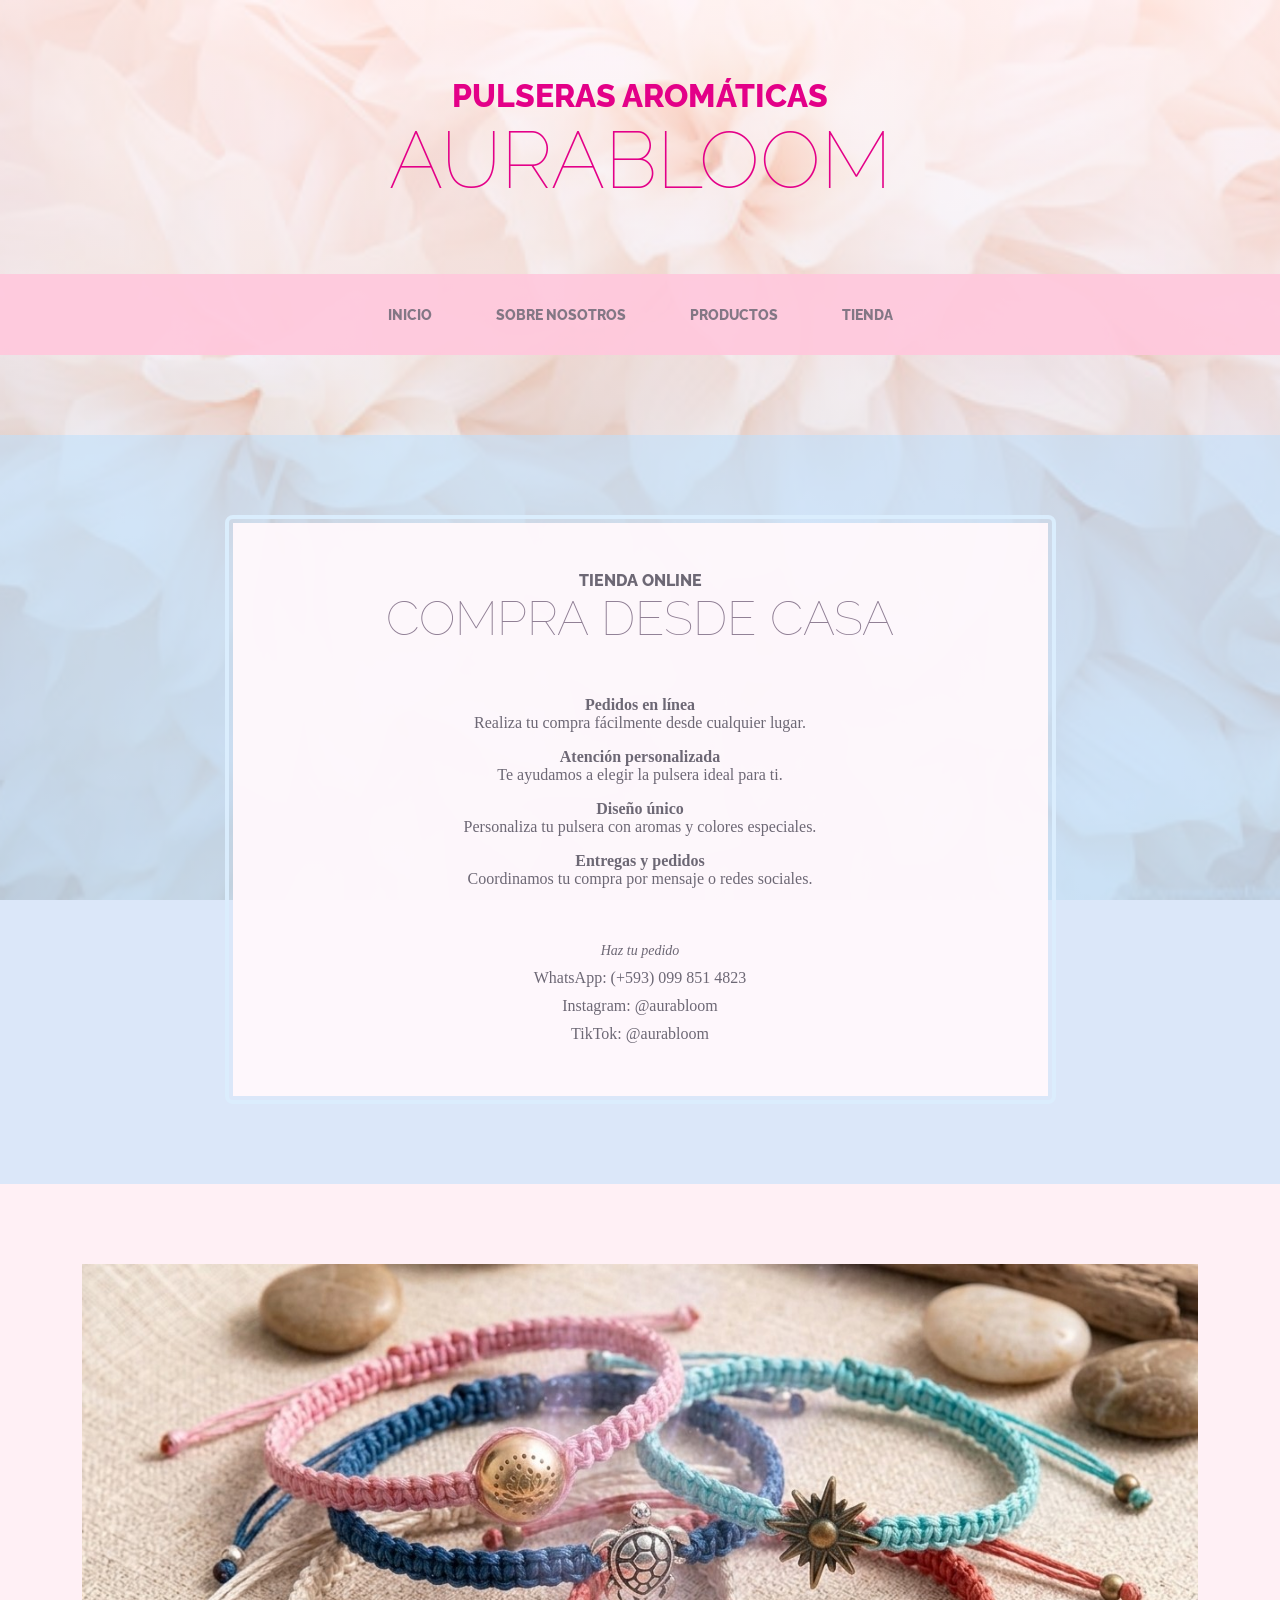
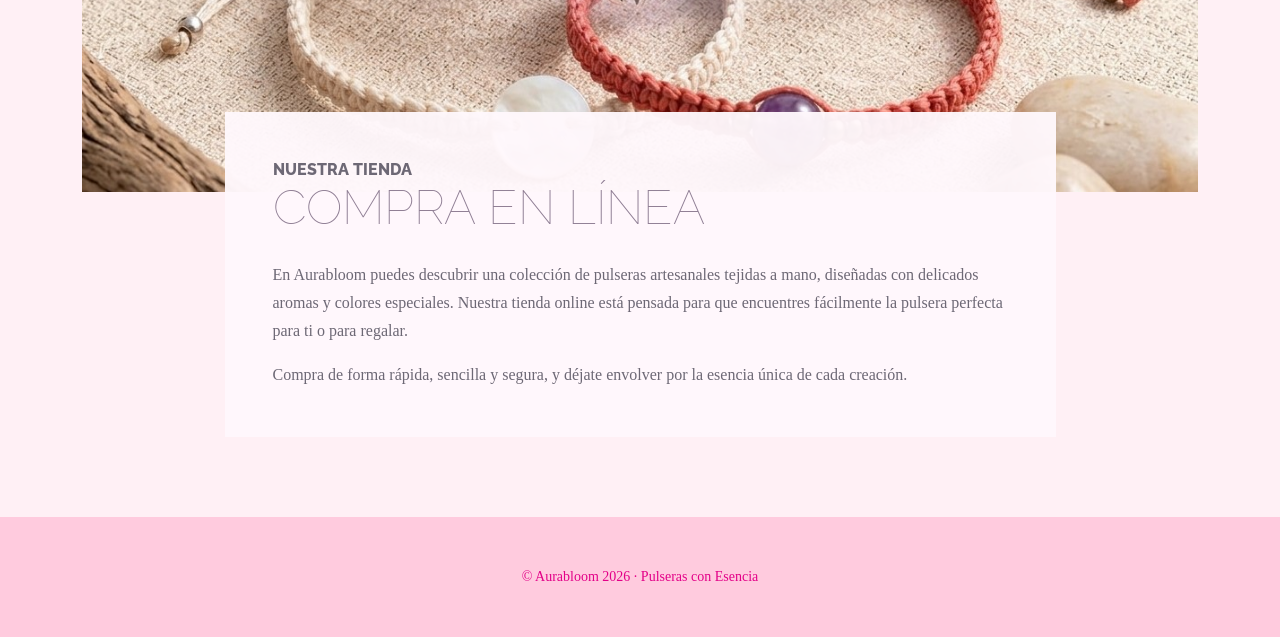
<file: store.html>
<!DOCTYPE html>
<html lang="en">
    <head>
        <meta charset="utf-8" />
        <meta name="viewport" content="width=device-width, initial-scale=1, shrink-to-fit=no" />
        <meta name="description" content="" />
        <meta name="author" content="" />
        <title>Aurabloom</title>
        <link rel="icon" type="image/x-icon" href="assets/favicon.png" />
        <!-- Google fonts-->
        <link href="https://fonts.googleapis.com/css?family=Raleway:100,100i,200,200i,300,300i,400,400i,500,500i,600,600i,700,700i,800,800i,900,900i" rel="stylesheet" />
        <link href="https://fonts.googleapis.com/css?family=Lora:400,400i,700,700i" rel="stylesheet" />
        <!-- Core theme CSS (includes Bootstrap)-->
        <link href="css/styles.css" rel="stylesheet" />
    </head>
    <body>
        <header>
            <h1 class="site-heading text-center text-faded d-none d-lg-block">
                <span class="site-heading-upper text-primary mb-3">Pulseras Aromáticas</span>
                <span class="site-heading-lower">Aurabloom</span>
            </h1>
        </header>

        <!-- Navigation-->
        <nav class="navbar navbar-expand-lg navbar-dark py-lg-4" id="mainNav">
            <div class="container">
                <a class="navbar-brand text-uppercase fw-bold d-lg-none" href="index.html">Aurabloom</a>
                <button class="navbar-toggler" type="button" data-bs-toggle="collapse" data-bs-target="#navbarSupportedContent" aria-controls="navbarSupportedContent" aria-expanded="false" aria-label="Toggle navigation"><span class="navbar-toggler-icon"></span></button>
                <div class="collapse navbar-collapse" id="navbarSupportedContent">
                    <ul class="navbar-nav mx-auto">
                        <li class="nav-item px-lg-4"><a class="nav-link text-uppercase" href="index.html">Inicio</a></li>
                        <li class="nav-item px-lg-4"><a class="nav-link text-uppercase" href="about.html">Sobre Nosotros</a></li>
                        <li class="nav-item px-lg-4"><a class="nav-link text-uppercase" href="products.html">Productos</a></li>
                        <li class="nav-item px-lg-4"><a class="nav-link text-uppercase active" href="store.html">Tienda</a></li>
                    </ul>
                </div>
            </div>
        </nav>

        <section class="page-section cta">
            <div class="container">
                <div class="row">
                    <div class="col-xl-9 mx-auto">
                        <div class="cta-inner bg-faded text-center rounded">
                            <h2 class="section-heading mb-5">
                                <span class="section-heading-upper">TIENDA ONLINE</span>
                                <span class="section-heading-lower">COMPRA DESDE CASA</span>
                            </h2>

                            <ul class="list-unstyled mb-5 text-center mx-auto">
                                <li class="mb-3">
                                    <strong>Pedidos en línea</strong><br />
                                    Realiza tu compra fácilmente desde cualquier lugar.
                                </li>

                                <li class="mb-3">
                                    <strong>Atención personalizada</strong><br />
                                    Te ayudamos a elegir la pulsera ideal para ti.
                                </li>

                                <li class="mb-3">
                                    <strong>Diseño único</strong><br />
                                    Personaliza tu pulsera con aromas y colores especiales.
                                </li>
                                <li class="mb-3">
                                    <strong>Entregas y pedidos</strong><br />
                                    Coordinamos tu compra por mensaje o redes sociales.
                                </li>

                            </ul>

                            <p class="mb-0">
                                <small><em>Haz tu pedido</em></small>
                                <br />
                                WhatsApp: (+593) 099 851 4823
                                <br />
                                Instagram: @aurabloom
                                <br />
                                TikTok: @aurabloom
                            </p>
                        </div>
                    </div>
                </div>
            </div>
        </section>

        <section class="page-section about-heading">
            <div class="container">
                <img class="img-fluid rounded about-heading-img mb-3 mb-lg-0" src="assets/img/about.jpg" alt="Aurabloom" />
                <div class="about-heading-content">
                    <div class="row">
                        <div class="col-xl-9 col-lg-10 mx-auto">
                            <div class="bg-faded rounded p-5">
                                <h2 class="section-heading mb-4">
                                    <span class="section-heading-upper">Nuestra tienda</span>
                                    <span class="section-heading-lower">Compra en línea</span>
                                </h2>
                                <p>
                                    En Aurabloom puedes descubrir una colección de pulseras artesanales tejidas a mano, diseñadas con delicados aromas y colores especiales. Nuestra tienda online está pensada para que encuentres fácilmente la pulsera perfecta para ti o para regalar.
                                </p>
                                <p class="mb-0">
                                    Compra de forma rápida, sencilla y segura, y déjate envolver por la esencia única de cada creación.
                                </p>
                            </div>
                        </div>
                    </div>
                </div>
            </div>
        </section>

        <footer class="footer text-faded text-center py-5">
            <div class="container">
                <p class="m-0 small">© Aurabloom 2026 · Pulseras con Esencia</p>
            </div>
        </footer>

        <!-- Bootstrap core JS-->
        <script src="https://cdn.jsdelivr.net/npm/bootstrap@5.2.3/dist/js/bootstrap.bundle.min.js"></script>
        <!-- Core theme JS-->
        <script src="js/scripts.js"></script>
    </body>
</html>
</file>
